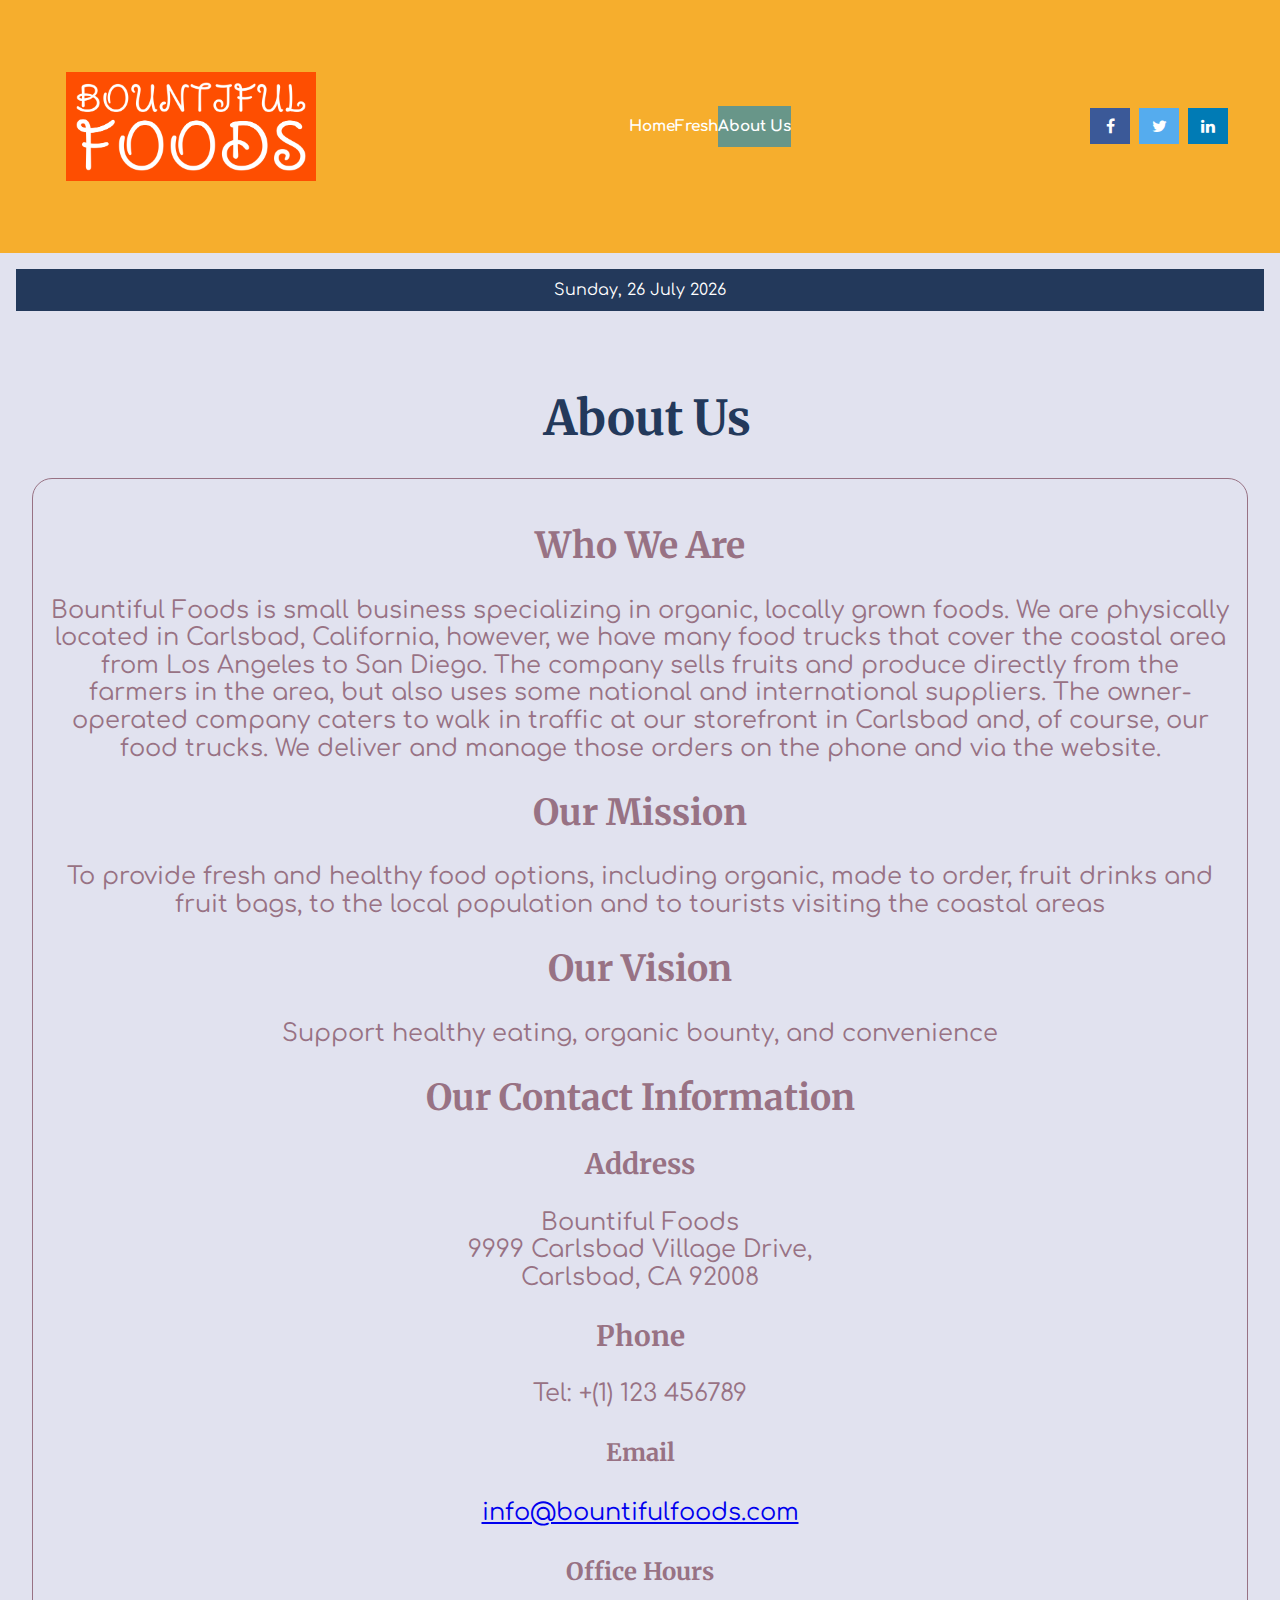
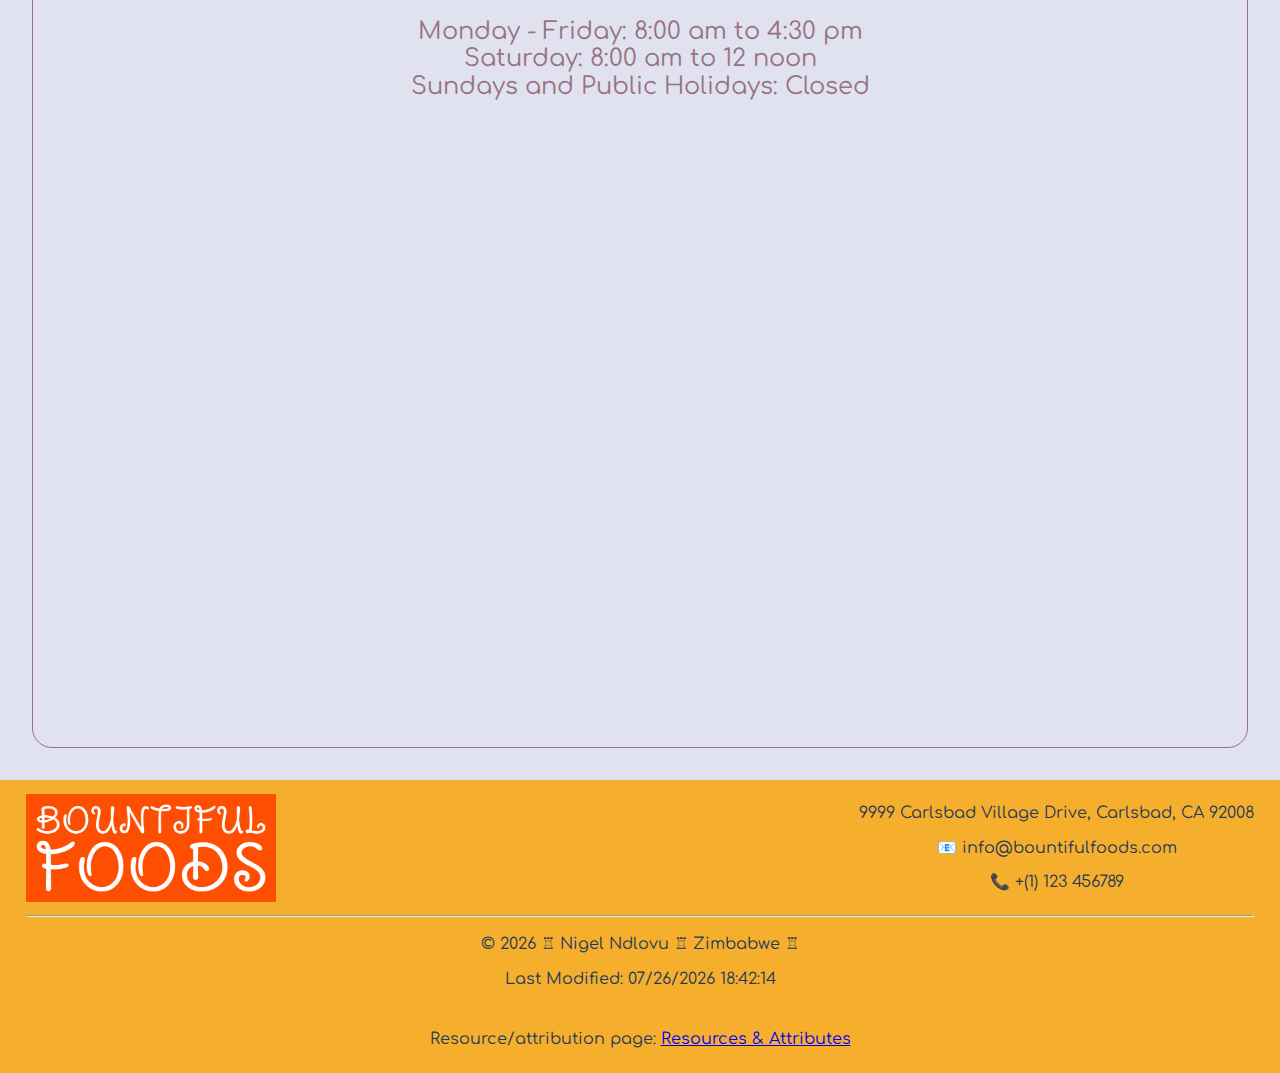
<file: about.html>
<!DOCTYPE html>
<html lang="en">
<head>
	<meta charset="UTF-8">
	<meta http-equiv="X-UA-Compatible" content="IE=edge">
	<meta name="viewport" content="width=device-width, initial-scale=1.0, maximum-scale=1">
	<title>Nigel Ndlovu - Bountiful Foods site</title>
	<meta name="description" content="This is a Bountiful Foods fictitious site located in Carlsbad, California">
	<link rel="preconnect" href="https://fonts.googleapis.com">
	<link rel="preconnect" href="https://fonts.gstatic.com" crossorigin>
	<link href="https://fonts.googleapis.com/css2?family=Comfortaa&family=Merriweather:wght@700&display=swap" 
		rel="stylesheet">
	<link rel="stylesheet" href="styles/normalize.css">
	<link rel="stylesheet" href="styles/small.css">
	<link rel="stylesheet" href="styles/medium.css">
	<link rel="stylesheet" href="styles/large.css">
	<link rel="stylesheet" href="https://cdnjs.cloudflare.com/ajax/libs/font-awesome/4.7.0/css/font-awesome.min.css">
</head>
<body>
	<header class="clearfix">
		<div class="mainHead">
			<figure>
				<img class="logo" src="images/logol.png" alt="Logo">
			</figure>
			<nav class="clearfix">
				<ul class="navigation">
					<li><a class="ham" href="#">☰</a></li>
					<li><a href="index.html">Home</a></li>
					<li><a href="fresh.html">Fresh</a></li>
					<li class="active"><a href="about.html">About Us</a></li>
				</ul>
			</nav>
			<div class="social">
				<a href="#" class="fa fa-facebook"></a>
				<a href="#" class="fa fa-twitter"></a>
				<a href="#" class="fa fa-linkedin"></a>
			</div>
		</div>
	</header>
	<div class="headerdate">Current date</div>
	<main class="clearfix">
		<h1>About Us</h1>
		<div class="aboutus">
			<div class="ourInfo">
				<h2>Who We Are</h2>
				<p>Bountiful Foods is small business specializing in organic, locally grown foods. 
					We are physically located in Carlsbad, California, however, we have many food 
					trucks that cover the coastal area from Los Angeles to San Diego. The company sells 
					fruits and produce directly from the farmers in the area, but also uses some 
					national and international suppliers. The owner-operated company caters to walk in 
					traffic at our storefront in Carlsbad and, of course, our food trucks. 
					We deliver and manage those orders on the phone and via the website.</p>
				
				<h2>Our Mission</h2>
				<p>To provide fresh and healthy food options, including organic, made to order, 
					fruit drinks and fruit bags, to the local population and to tourists visiting 
					the coastal areas</p>

				<h2>Our Vision</h2>
				<p>Support healthy eating, organic bounty, and convenience</p>

				<h2>Our Contact Information</h2>
				<h3>Address</h3>
				<p>
					Bountiful Foods<br>
					9999 Carlsbad Village Drive,<br> 
					Carlsbad, CA 92008<br>
				</p>
				<h3>Phone</h3>
				<p>Tel: +(1) 123 456789</p>
				<h4>Email</h4>
				<p><a href="mailto:info@bountifulfoods.com">info@bountifulfoods.com</a></p>
				<h4>Office Hours</h4>
				<p>
				  Monday - Friday: 8:00 am to 4:30 pm <br>
				  Saturday: 8:00 am to 12 noon <br>
				  Sundays and Public Holidays: Closed
				</p>
				<iframe class="mapview" src="https://www.google.com/maps/embed?pb=!1m18!1m12!1m3!1d3339.6095286265186!2d-117.32628884036049!3d33.17187652105217!2m3!1f0!2f0!3f0!3m2!1i1024!2i768!4f13.1!3m3!1m2!1s0x80dc723049decf8d%3A0xa4213faf6015c7a9!2sCarlsbad%20Village%20Dr%2C%20Carlsbad%2C%20CA%2C%20USA!5e0!3m2!1sen!2szw!4v1671508611310!5m2!1sen!2szw" 
				style="border:0;" allowfullscreen="" loading="lazy" referrerpolicy="no-referrer-when-downgrade"></iframe>
			</div>
	</main>
	<footer class="clearfix">
		<div class="wrapper">
			<img class="logo" src="images/logol.png" alt="Logo">
			<div class="contacts">
				<p>9999 Carlsbad Village Drive, Carlsbad, CA 92008</p>
				<p>&#128231; info@bountifulfoods.com</p>
				<p>&#128222; +(1) 123 456789</p>
			</div>
		</div>
		<hr>
		<div class="signnote">
			&copy; <span id="getyear"></span> ♖ Nigel Ndlovu ♖ Zimbabwe ♖
      	<p class="lasmod">Last Modified: <span id="lastmod"></span></p>
    	</div>
			<p>Resource/attribution page: <a href="resources.html">Resources & Attributes</a></p>
	</footer>
	<script src="scripts/index.js"></script>
</body>
</html>
</file>
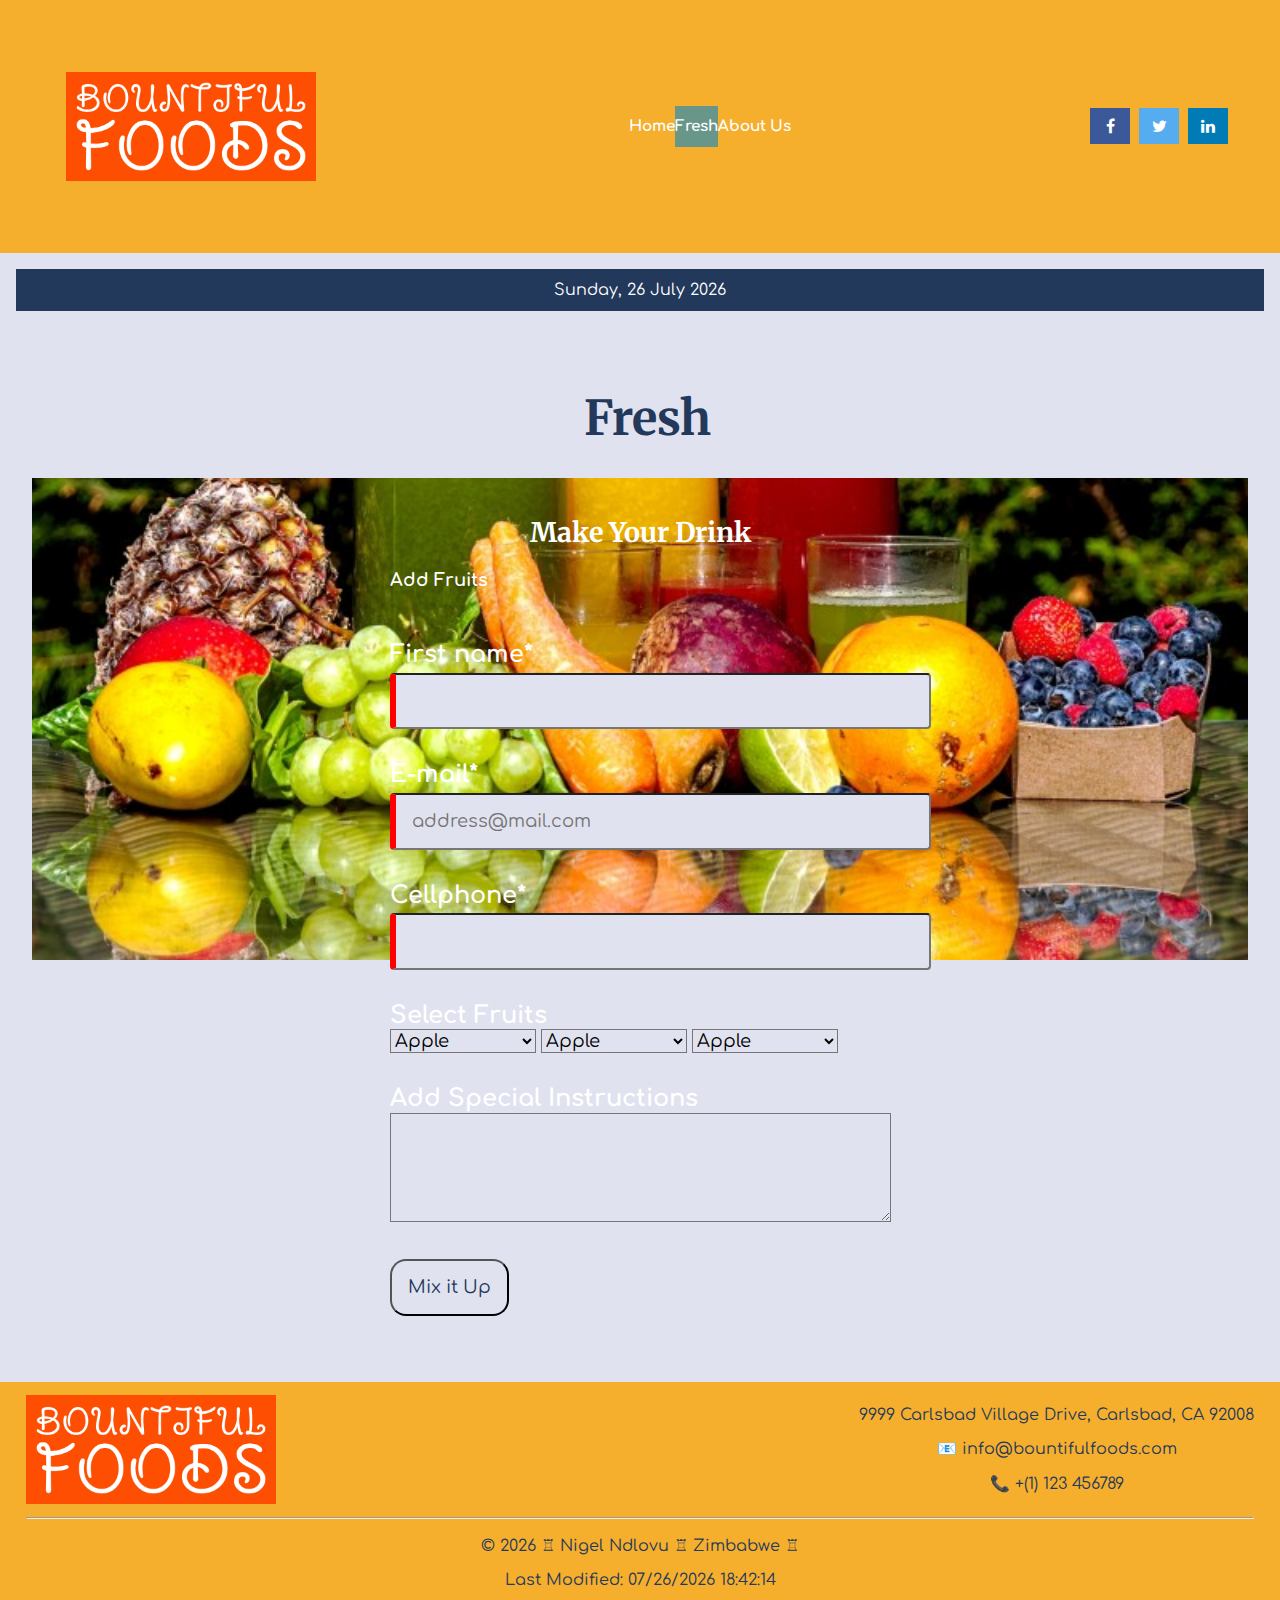
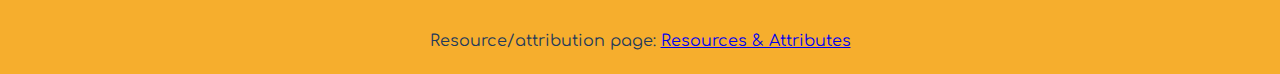
<file: fresh.html>
<!DOCTYPE html>
<html lang="en">
<head>
	<meta charset="UTF-8">
	<meta http-equiv="X-UA-Compatible" content="IE=edge">
	<meta name="viewport" content="width=device-width, initial-scale=1.0, maximum-scale=1">
	<title>Nigel Ndlovu - Bountiful Foods site</title>
	<meta name="description" content="This is a Bountiful Foods fictitious site located in Carlsbad, California">
	<link rel="preconnect" href="https://fonts.googleapis.com">
	<link rel="preconnect" href="https://fonts.gstatic.com" crossorigin>
	<link href="https://fonts.googleapis.com/css2?family=Comfortaa&family=Merriweather:wght@700&display=swap" 
		rel="stylesheet">
	<link rel="stylesheet" href="styles/normalize.css">
	<link rel="stylesheet" href="styles/small.css">
	<link rel="stylesheet" href="styles/medium.css">
	<link rel="stylesheet" href="styles/large.css">
	<link rel="stylesheet" href="https://cdnjs.cloudflare.com/ajax/libs/font-awesome/4.7.0/css/font-awesome.min.css">
</head>
<body>
	<header class="clearfix">
		<div class="mainHead">
			<figure>
				<img class="logo" src="images/logol.png" alt="Logo">
			</figure>
			<nav class="clearfix">
				<ul class="navigation">
					<li><a class="ham" href="#">☰</a></li>
					<li><a href="index.html">Home</a></li>
					<li class="active"><a href="fresh.html">Fresh</a></li>
					<li><a href="about.html">About Us</a></li>
				</ul>
			</nav>
			<div class="social">
				<a href="#" class="fa fa-facebook"></a>
				<a href="#" class="fa fa-twitter"></a>
				<a href="#" class="fa fa-linkedin"></a>
			</div>
		</div>
	</header>
	<div class="headerdate">Current date</div>
	<main class="clearfix">
		<h1>Fresh</h1>
		<div class="freshfruit">
			<form>
				<h2>Make Your Drink</h2>
				<p>Add Fruits</p>
				<label for="fname">First name*</label>
				<input type="text" id="fname" name="fname" required>
				<label for="email">E-mail*</label>
				<input type="text" id="email" name="email" placeholder="address@mail.com" required>
				<label for="phone">Cellphone*</label>
				<input type="tel" id="phone" name="phone" required>
				<label for="selectfruit">Select Fruits</label>
				<select name="selectfruit" id="selectfruit">
					<option value="NP">Apple</option>
					<option value="Bronze">Apricot</option>
					<option value="Silver">Avocado</option>
					<option value="Gold">Banana</option>
					<option value="Silver">Blackberry</option>
					<option value="Gold">Blueberry</option>
					<option value="Gold">Cherry</option>
					<option value="Silver">Dragonfruit</option>
					<option value="Gold">Durian</option>
					<option value="Gold">Feijoa</option>
					<option value="Gold">Fig</option>
					<option value="Silver">Gooseberry</option>
					<option value="Gold">Grape</option>
					<option value="Silver">Grapes</option>
					<option value="Gold">GreenApple</option>
					<option value="Silver">Guava</option>
					<option value="Gold">Kiwi</option>
					<option value="Silver">Kiwifruit</option>
					<option value="Gold">Lemon</option>
					<option value="Silver">Lime</option>
					<option value="Gold">Lingonberry</option>
					<option value="Silver">Lychee</option>
					<option value="Gold">Mango</option>
					<option value="Silver">Melon</option>
					<option value="Gold">Morus</option>
					<option value="Silver">Orange</option>
					<option value="Gold">Papaya</option>
					<option value="Silver">Passionfruit</option>
					<option value="Gold">Pear</option>
					<option value="Silver">Persimmon</option>
					<option value="Gold">Pineapple</option>
					<option value="Silver">Pitahaya</option>
					<option value="Gold">Plum</option>
					<option value="Silver">Pomegranate</option>
					<option value="Gold">Raspberry</option>
					<option value="Silver">Strawberry</option>
					<option value="Gold">Tangerine</option>
					<option value="Silver">Tomato</option>
					<option value="Gold">Watermelon</option>
				</select>
				<select name="selectfruit" id="selectfruit">
					<option value="NP">Apple</option>
					<option value="Bronze">Apricot</option>
					<option value="Silver">Avocado</option>
					<option value="Gold">Banana</option>
					<option value="Silver">Blackberry</option>
					<option value="Gold">Blueberry</option>
					<option value="Gold">Cherry</option>
					<option value="Silver">Dragonfruit</option>
					<option value="Gold">Durian</option>
					<option value="Gold">Feijoa</option>
					<option value="Gold">Fig</option>
					<option value="Silver">Gooseberry</option>
					<option value="Gold">Grape</option>
					<option value="Silver">Grapes</option>
					<option value="Gold">GreenApple</option>
					<option value="Silver">Guava</option>
					<option value="Gold">Kiwi</option>
					<option value="Silver">Kiwifruit</option>
					<option value="Gold">Lemon</option>
					<option value="Silver">Lime</option>
					<option value="Gold">Lingonberry</option>
					<option value="Silver">Lychee</option>
					<option value="Gold">Mango</option>
					<option value="Silver">Melon</option>
					<option value="Gold">Morus</option>
					<option value="Silver">Orange</option>
					<option value="Gold">Papaya</option>
					<option value="Silver">Passionfruit</option>
					<option value="Gold">Pear</option>
					<option value="Silver">Persimmon</option>
					<option value="Gold">Pineapple</option>
					<option value="Silver">Pitahaya</option>
					<option value="Gold">Plum</option>
					<option value="Silver">Pomegranate</option>
					<option value="Gold">Raspberry</option>
					<option value="Silver">Strawberry</option>
					<option value="Gold">Tangerine</option>
					<option value="Silver">Tomato</option>
					<option value="Gold">Watermelon</option>
				</select>
				<select name="selectfruit" id="selectfruit">
					<option value="NP">Apple</option>
					<option value="Bronze">Apricot</option>
					<option value="Silver">Avocado</option>
					<option value="Gold">Banana</option>
					<option value="Silver">Blackberry</option>
					<option value="Gold">Blueberry</option>
					<option value="Gold">Cherry</option>
					<option value="Silver">Dragonfruit</option>
					<option value="Gold">Durian</option>
					<option value="Gold">Feijoa</option>
					<option value="Gold">Fig</option>
					<option value="Silver">Gooseberry</option>
					<option value="Gold">Grape</option>
					<option value="Silver">Grapes</option>
					<option value="Gold">GreenApple</option>
					<option value="Silver">Guava</option>
					<option value="Gold">Kiwi</option>
					<option value="Silver">Kiwifruit</option>
					<option value="Gold">Lemon</option>
					<option value="Silver">Lime</option>
					<option value="Gold">Lingonberry</option>
					<option value="Silver">Lychee</option>
					<option value="Gold">Mango</option>
					<option value="Silver">Melon</option>
					<option value="Gold">Morus</option>
					<option value="Silver">Orange</option>
					<option value="Gold">Papaya</option>
					<option value="Silver">Passionfruit</option>
					<option value="Gold">Pear</option>
					<option value="Silver">Persimmon</option>
					<option value="Gold">Pineapple</option>
					<option value="Silver">Pitahaya</option>
					<option value="Gold">Plum</option>
					<option value="Silver">Pomegranate</option>
					<option value="Gold">Raspberry</option>
					<option value="Silver">Strawberry</option>
					<option value="Gold">Tangerine</option>
					<option value="Silver">Tomato</option>
					<option value="Gold">Watermelon</option>
				</select>
				<label for="details">Add Special Instructions</label>
				<textarea id="details" name="details" rows="5" cols="40"></textarea>
				<input type="hidden" id="formDate" name="formDate" value="">
				<label for="mixit"></label>
				<button id="mixit">Mix it Up</button>
				<p id="info"></p>
			</form>
		</div>
	</main>
	<footer class="clearfix">
		<div class="wrapper">
			<img class="logo" src="images/logol.png" alt="Logo">
			<div class="contacts">
				<p>9999 Carlsbad Village Drive, Carlsbad, CA 92008</p>
				<p>&#128231; info@bountifulfoods.com</p>
				<p>&#128222; +(1) 123 456789</p>
			</div>
		</div>
		<hr>
		<div class="signnote">
			&copy; <span id="getyear"></span> ♖ Nigel Ndlovu ♖ Zimbabwe ♖
      	<p class="lasmod">Last Modified: <span id="lastmod"></span></p>
    	</div>
			<p>Resource/attribution page: <a href="resources.html">Resources & Attributes</a></p>
	</footer>
	<script src="scripts/index.js"></script>
	<script src="scripts/fresh.js"></script>
</body>
</html>
</file>
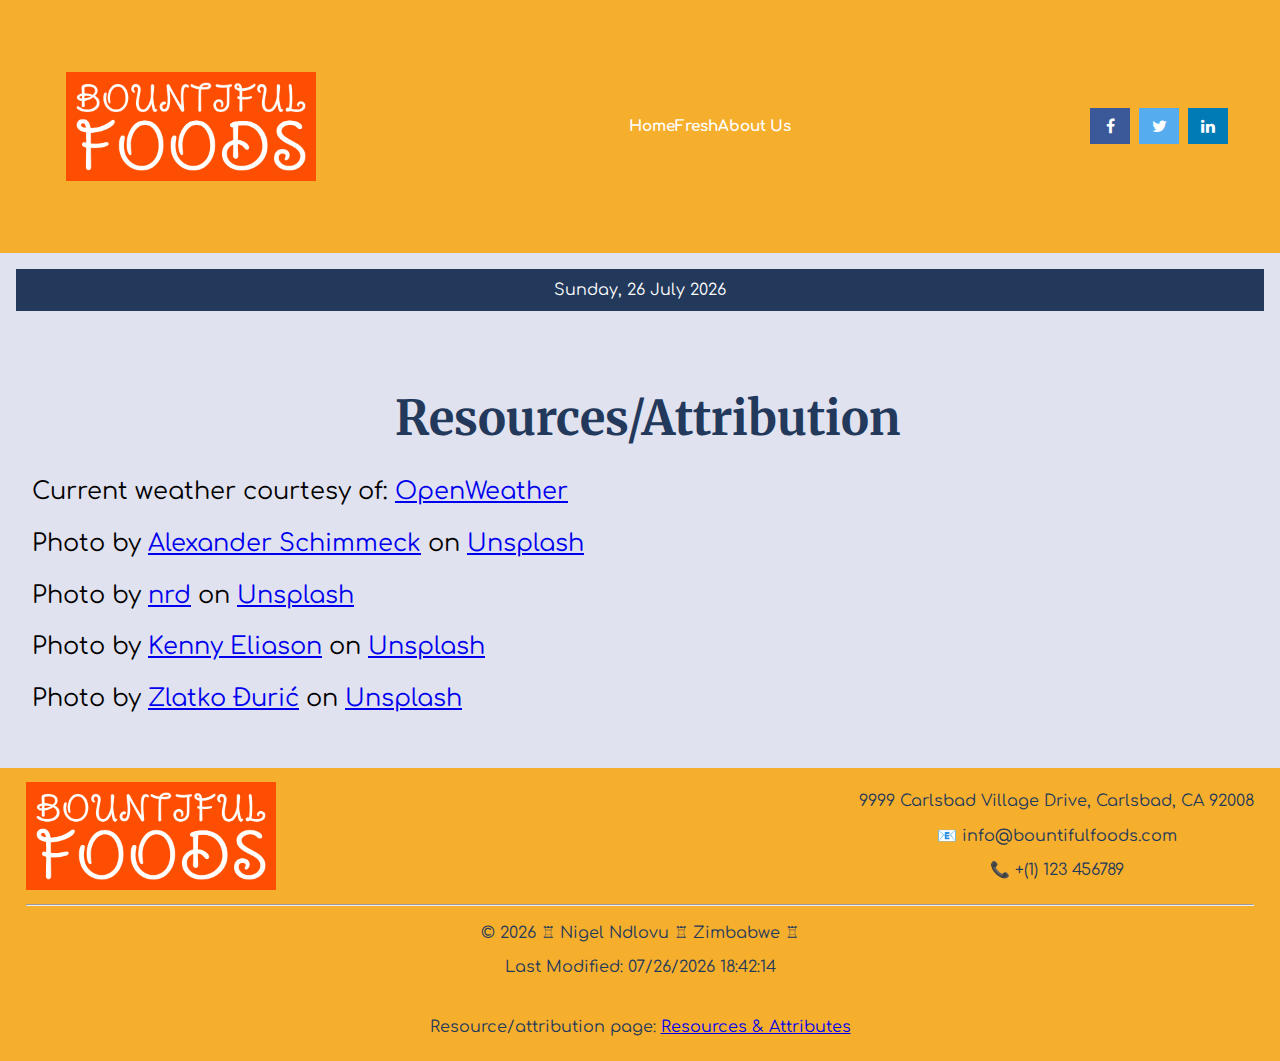
<file: resources.html>
<!DOCTYPE html>
<html lang="en">
<head>
	<meta charset="UTF-8">
	<meta http-equiv="X-UA-Compatible" content="IE=edge">
	<meta name="viewport" content="width=device-width, initial-scale=1.0, maximum-scale=1">
	<title>Nigel Ndlovu - Bountiful Foods site</title>
	<meta name="description" content="This is a Bountiful Foods fictitious site located in Carlsbad, California">
	<link rel="preconnect" href="https://fonts.googleapis.com">
	<link rel="preconnect" href="https://fonts.gstatic.com" crossorigin>
	<link href="https://fonts.googleapis.com/css2?family=Comfortaa&family=Merriweather:wght@700&display=swap" 
		rel="stylesheet">
	<link rel="stylesheet" href="styles/normalize.css">
	<link rel="stylesheet" href="styles/small.css">
	<link rel="stylesheet" href="styles/medium.css">
	<link rel="stylesheet" href="styles/large.css">
	<link rel="stylesheet" href="https://cdnjs.cloudflare.com/ajax/libs/font-awesome/4.7.0/css/font-awesome.min.css">
</head>
<body>
	<header class="clearfix">
		<div class="mainHead">
			<figure>
				<img class="logo" src="images/logol.png" alt="Logo">
			</figure>
			<nav class="clearfix">
				<ul class="navigation">
					<li><a class="ham" href="#">☰</a></li>
					<li><a href="index.html">Home</a></li>
					<li><a href="fresh.html">Fresh</a></li>
					<li><a href="about.html">About Us</a></li>
				</ul>
			</nav>
			<div class="social">
				<a href="#" class="fa fa-facebook"></a>
				<a href="#" class="fa fa-twitter"></a>
				<a href="#" class="fa fa-linkedin"></a>
			</div>
		</div>
	</header>
	<div class="headerdate">Current date</div>
	<main class="clearfix">
		<h1>Resources/Attribution</h1>
		<p>Current weather courtesy of: <a href="https://openweathermap.org/">OpenWeather</a></p>
		<p>Photo by <a href="https://unsplash.com/@alschim?utm_source=unsplash&utm_medium=referral&utm_content=creditCopyText">Alexander Schimmeck</a> on <a href="https://unsplash.com/photos/pRJhn4MbsMM?utm_source=unsplash&utm_medium=referral&utm_content=creditCopyText">Unsplash</a></p>
		<p>Photo by <a href="https://unsplash.com/@nicotitto?utm_source=unsplash&utm_medium=referral&utm_content=creditCopyText">nrd</a> on <a href="https://unsplash.com/photos/pRJhn4MbsMM?utm_source=unsplash&utm_medium=referral&utm_content=creditCopyText">Unsplash</a></p>
		<p>Photo by <a href="https://unsplash.com/@neonbrand?utm_source=unsplash&utm_medium=referral&utm_content=creditCopyText">Kenny Eliason</a> on <a href="https://unsplash.com/photos/pRJhn4MbsMM?utm_source=unsplash&utm_medium=referral&utm_content=creditCopyText">Unsplash</a></p>
		<p>Photo by <a href="https://unsplash.com/@zladuric?utm_source=unsplash&utm_medium=referral&utm_content=creditCopyText">Zlatko Đurić</a> on <a href="https://unsplash.com/s/photos/juice?utm_source=unsplash&utm_medium=referral&utm_content=creditCopyText">Unsplash</a></p>
	</main>
	<footer class="clearfix">
		<div class="wrapper">
			<img class="logo" src="images/logol.png" alt="Logo">
			<div class="contacts">
				<p>9999 Carlsbad Village Drive, Carlsbad, CA 92008</p>
				<p>&#128231; info@bountifulfoods.com</p>
				<p>&#128222; +(1) 123 456789</p>
			</div>
		</div>
		<hr>
		<div class="signnote">
			&copy; <span id="getyear"></span> ♖ Nigel Ndlovu ♖ Zimbabwe ♖
      	<p class="lasmod">Last Modified: <span id="lastmod"></span></p>
    	</div>
			<p>Resource/attribution page: <a href="resources.html">Resources & Attributes</a></p>
	</footer>
	<script src="scripts/index.js"></script>
</body>
</html>
</file>
<file: styles/small.css>
/*html {-webkit-text-size-adjust: 100%; -ms-text-size-adjust: 100%;}

* { -moz-box-sizing: border-box;
  -webkit-box-sizing: border-box; box-sizing: 
  border-box; }

/*---------Color Pallete----------*/
:root {
  --background-color: #E1E2EF;
  --primary-color: #23395B;
  --secondary-color: #689689;
  --accent1-color: #987284;
  --accent2-color: #F6AE2D;
}

/*-----------Body------------*/
body {
  font-size: 16px;
  font-family: "Comfortaa", cursive;
  background-color: var(--background-color);
}

h1,
h2,
h3,
h4,
h5,
h6 {
  font-family: "Merriweather", serif;
  text-align: center;
}

/*-----------Header-----------*/
.mainHead {
  background-color: var(--accent2-color);
  color: var(--primary-color);
  display: flex;
  padding: 3.5rem 2%;
  align-items: center;
  justify-content: center;
}

.mainHead figure.logo {
  grid-column: 2 / 3;
  grid-row: 2 / 3;
  justify-items: center;
  /*float: left;
  margin: 0 2% 0 0;*/
}

.headerdate {
  grid-column: span4;
  background-color: var(--primary-color);
  color: white;
  text-align: center;
  margin: 1rem;
  padding: 0.75rem;
  max-width: 100%;
}

.fa {
  padding: 10px;
  font-size: 20px;
  width: 20px;
  text-align: center;
  text-decoration: none;
  margin: 5px 2px;
}

.fa:hover {
  opacity: 0.7;
}

.fa-facebook {
  background: #3B5998;
  color: white;
}

.fa-twitter {
  background: #55ACEE;
  color: white;
}

.fa-linkedin {
  background: #007bb5;
  color: white;
}

/*----------Navigation----------*/
nav {
  /*margin: 0 auto;*/
  display: flex;
  align-items: center;
  justify-content: center;
  grid-row: 2 / 3;
  grid-column: span 4;
}
  
nav ul {
  list-style-type: none;
  margin: 0;
  padding: 0;
  overflow: hidden;
}

nav li a {
  display: block;
  color: #fff;
  text-align: center;
  padding: 0.75rem 0;
  text-decoration: none;
  font-size: 0.95rem;
}

nav ul li a:hover {
  background-color: var(--background-color);
  color: #2474dd;
  font-weight: bold;
}

nav ul li.active a {
  background-color: var(--secondary-color);
}

.navigation li:first-child {
	display: block;
}
.navigation li {
	display: none;
}

.responsive ul {
	display: block;
}

/*-------------Main--------------*/

main {
  font-size: 1.5rem;
  padding: 2rem;
  margin: 0 auto;
  margin-bottom: 2rem;
  background-color: var(--background-color);
}

main h1 {
  margin-left: 0.3em;
  color: var(--primary-color);
}

.mainsection {
  display: grid;
  grid-template-columns: 1fr;
  grid-gap: 10px;
  padding: 2rem 2%;
  margin: 2rem;
}

section {
  border: 1px solid var(--primary-color);
  background-color: var(--secondary-color);
  margin: 0.3em;
  padding: 0.6em;
  min-height: 20em;
}

.mySlides {
  display: none;
}

img {
  vertical-align: middle;
}

/* Slideshow container */
.slideshow-container {

  position: relative;
  margin: auto;
}

.slideshow-container img {
  width: 100%;
}

/* The dots/bullets/indicators */
.dot {
  height: 15px;
  width: 15px;
  margin: 0 2px;
  background-color: #bbb;
  border-radius: 50%;
  display: inline-block;
  transition: background-color 0.6s ease;
}

.active {
  background-color: #717171;
}

/* Fading animation */
.fade {
  animation-name: fade;
  animation-duration: 1.5s;
}

@keyframes fade {
  from {opacity: .4} 
  to {opacity: 1}
}

.slideshow-container button {
  position: absolute;
  bottom: 2rem;
  right: 3rem;
}

button {
  padding: 1rem;
  border-radius: 16px;
  color: var(--primary-color);
  background-color: var(--background-color);
  transition: width 1s, height 1s, transform 1s;
}

button:hover {
  background-color: var(--accent2-color);
  cursor: pointer;
  padding: 2rem;
  color: #fff;
  transform: rotate(360deg);
}

.discoversection {
  display: grid;
  grid-template-columns: 1fr;
  grid-gap: 10px;
  padding: 2rem 2%;
  background-color: var(--secondary-color);
}

.discoversection img {
  width: 95%;
  transition: 0.2s;
}

.discoversection img:hover {
  box-shadow: 0 0 50px #333;
}

picture img {
  filter: blur(0em);
  transition: filter 0.5s;
}

picture img[data-src] {
  filter: blur(0.2em);
}

.freshfruit {
  display: flex;
  background-image: url("/images/fruitjuice1.jpg");
  background-repeat: no-repeat;
  background-attachment: fixed;
  background-size: cover;
}

.memberb {
  color: var(--accent1-color);
  margin: 2em;
  max-width: 30em;
  font-family: "Comfortaa", cursive;
  display: none;
}

.ourInfo {
  border: 1px solid var(--accent1-color);
  color: var(--accent1-color);
  padding: 1rem;
  border-radius: 20px;
  margin: 0 auto;
  max-width: 50em;
  font-family: "Comfortaa", cursive;
}

.ourInfo p {
  text-align: center;
}

.ourInfo iframe {
  height: 600px;
  width: 1200px;
}

.freshfruit form {
  color: #fff;
  font-weight: bolder;
  font-size: large;
  padding: 1rem;
  max-width: 100rem;
  margin: 0 auto;
}

.freshfruit form label {
  display: block;
  padding-top: 2rem;
  font-size: 1.5rem;
}

.freshfruit form input {
  display: block;
  padding: 1rem;
  width: 100%;
  max-width: 40rem;
  border-radius: 4px;
  margin-top: 4px;
  background-color: var(--background-color);
}

.freshfruit select {
  background-color: var(--background-color);
}

.freshfruit textarea {
  background-color: var(--background-color);
}

.freshfruit form input:required {
  border-left: red solid 6px;
}
.freshfruit form input:required:valid {
  border-left: blue solid 6px;
}

.directoryBtns {
  text-align: center;
}

#grid {
  color: white;
  background-size: 73px 73px;
  height: 75px;
  width: 75px;
}
  
#list {
  color: white;
  background-size: 73px 73px;
  height: 75px;
  width: 75px;
}

.directoryBtns button{
  background-color: var(--accent1-color);
  margin: -2em 1em 2em 1em;
}
  
.directoryBtns button:focus{
  background-color: var(--secondary-color);
}

.cards {
  display: grid;
  grid-template-columns: repeat(auto-fit, minmax(480px, 1fr));
  grid-gap: 10px;
  border-radius: 10px;
  border-width: 0.2rem;
  padding: 20px;
  background-color: var(--secondary-color);
}

.cards section {
  text-align: center;
}
  

.cards section h2 {
  padding: 1rem;
  background-color: var(--accent2-color);
  color: white;
  border-radius: 20px;
}
  
.cards img {
  display: none;
  margin: auto;
  display: block;
  background-color: white;
  width: 70%;
  height: 200px;
  box-shadow: 5px 5px 10px var(--primary-color);
  border-radius: 20px;
  max-width: 200px;
}

  
.cards section a {
  text-align: center;
}

/*--------------Footer--------------*/

footer  {
  padding: .5rem 2%;
  background-color: var(--accent2-color);
  text-align: center;
  color: var(--primary-color);
}

.logo {
  width: 250px;
  height: auto;
  float: left;
}

.wrapper {
  display: block;
  justify-content: space-between;
  align-items: left;
}

.signnote  {
  padding: 10px;
  text-align: center;
}

.mapouter {
  position: relative;
  text-align: right;
}

.clearfix:after {
  content: "";
  display: table;
  clear: both;
}
</file>
<file: styles/medium.css>
@media only screen and (min-width: 37.5em) {
  /*-----------Body------------*/

  /*-----------Header-----------*/

  /*----------Navigation----------*/

  /*-----------Main--------------*/

  .mainsection {
    display: grid;
    grid-template-columns: 1fr;
  }

  .discoversection {
    margin: 4rem;
  }

  #hero {
    grid-column: span 2;
  }

  #join {
    display: block;
    grid-column: span 2;
    grid-row: 4;
  }

  .spotlights {
    grid-column: 1 / 3;
    grid-row: 3 / 4;
    display: grid;
    grid-template-columns: 1fr 1fr;
    grid-template-rows: 1fr;
  }
  
  #news {
    grid-row: 2;
    grid-column: span 2;
  }

  /*-----------Footer--------------*/
  .wrapper {
    display: flex;
    justify-content: space-between;
    align-items: center;
  }
}
</file>
<file: styles/large.css>
@media only screen and (min-width: 60em) {
  header, nav, main,footer {
    max-width: 100%;
    margin: auto;
  }

  /*-----------Body------------*/

  /*-----------Header-----------*/
  .mainHead {
    align-items: center;
  }

  .mainHead figure.logo {
    justify-content: center;
  }

  .social {
    margin: 1.5rem;
  }

  /*----------Navigation----------*/
  nav {
    display: flex;
    align-items: center;
    justify-content: center;
    font-weight: bold;
  }
  
  nav ul {
    display: flex;
  }

  /*.navigation {
    display: flex;
  }*/

  .navigation li {
    display: block;
    flex: 1 1 auto;
  }

  .navigation a {
    text-align: center;
  }
  
  .navigation li:first-child {
	  display: none;
  }

  /*-------------Main--------------*/
  .mainsection {
    grid-template-columns: 1fr;
  }

  .discoversection {
    grid-template-columns: 1fr;
    align-items: center;
    margin: auto;
  }

  #hero,
  #event {
    grid-column: span 1;
  }

  #hero {
    grid-column: 2 / 4;
    grid-row: 1 / 3;
  }

  #join {
    display: block;
    grid-column: 1 / 2;
    grid-row: 3 / 4;
  }

  .spotlights {
    display: grid;
    grid-column: 4 / 5;
    grid-row: 1 / 4;
    grid-template-columns: 1fr;
    grid-template-rows: auto auto auto; 
    gap: 10px;
  }

  .spot3 {
    display: block;
    background-color: white;
    text-align: center;
    padding: 10px;
  }

  #news {
    grid-column: 2 / 4;
    grid-row: 3 / 4;
  }

  .memberb {
    display: inline-block;
    border: none;
  }

  .cards {
    display: grid;
    grid-template-columns: repeat(auto-fit, minmax(360px, 1fr));
    grid-gap: 20px;
  }
  

  .cards img {
    display: inline-block;
  }

/*-------------Footer---------------*/

}
</file>
